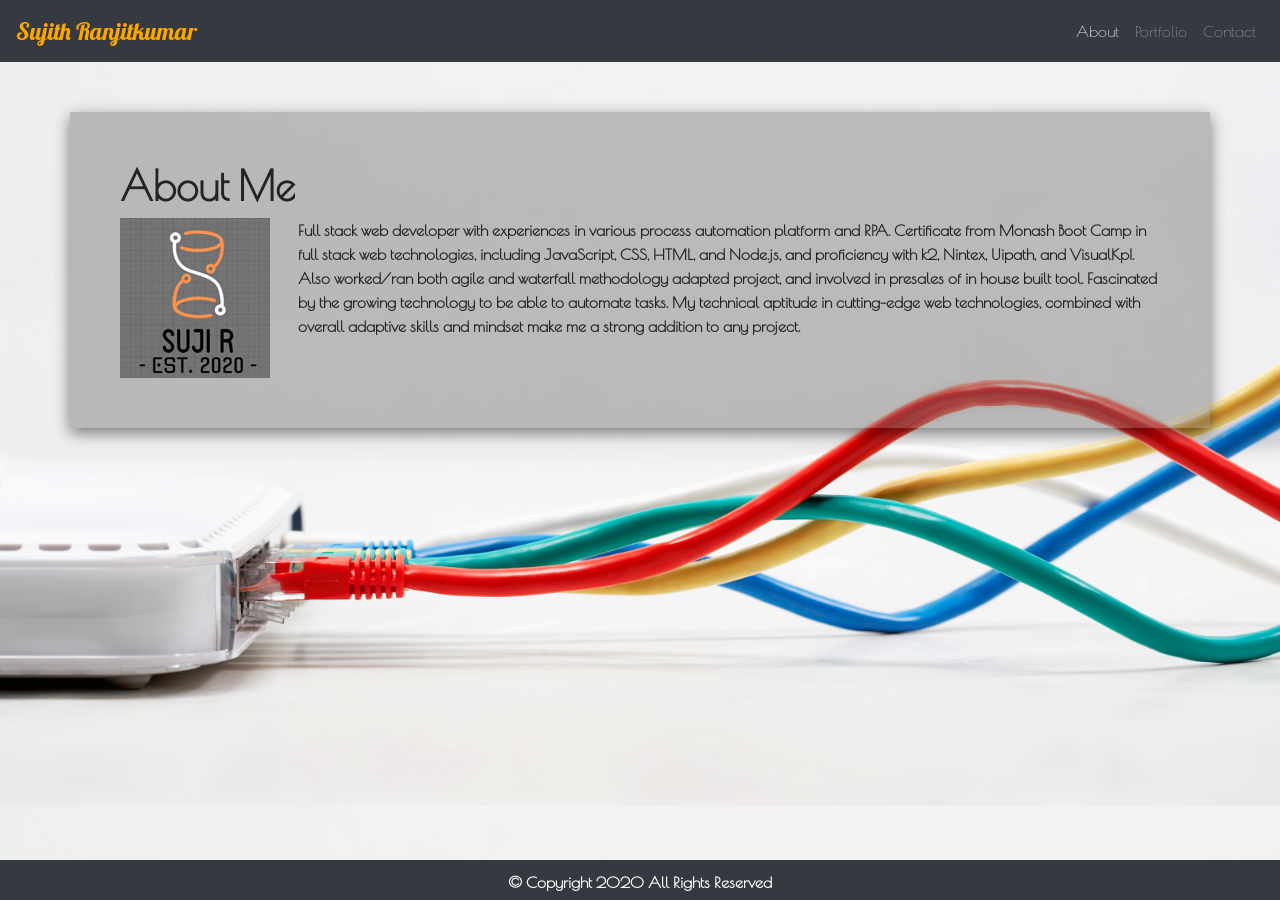
<file: Assignment-2/index.html>
<!DOCTYPE html>
<html lang="en-us">

<head>

  <meta charset="UTF-8">
  <meta name="viewport" content="width=device-width, initial-scale=1.0">
  <meta http-equiv="X-UA-Compatible" content="ie=edge">

  <title>My Bootstrap Portfolio</title>

  <!-- fav icon -->
  <link rel="icon" type="image/x-icon" href="assets/img/favicon.ico"/>
  <!-- Boostrap Stylesheet -->
  <link rel="stylesheet" href="https://maxcdn.bootstrapcdn.com/bootstrap/4.0.0/css/bootstrap.min.css">
  <!-- Google Fonts -->
  <link href="https://fonts.googleapis.com/css2?family=Lobster&family=Poiret+One&display=swap" rel="stylesheet">
  <!-- Our own CSS stylesheet -->
  <link rel="stylesheet" href="assets/css/styles.css" media="screen">

</head>

<body>

  <!-- NavBar -->
  <nav class="navbar navbar-expand-lg navbar-dark bg-dark">

    <!-- Brand and toggle get grouped for better mobile display -->
    <a class="navbar-brand" href="index.html" id="logo">Sujith Ranjitkumar</a>
    <button class="navbar-toggler" type="button" data-toggle="collapse" data-target="#navbarTogglerDemo01"
      aria-controls="navbarTogglerDemo01" aria-expanded="false" aria-label="Toggle navigation">
      <span class="navbar-toggler-icon"></span>
    </button>
    <!-- Nav links to Contact, Portfolio, and Home  -->
    <div class="collapse navbar-collapse" id="navbarTogglerDemo01">
      <ul class="navbar-nav ml-auto mt-2 mt-lg-0">
        <li class="nav-item active"><a class="nav-link" href="https://suji-gith.github.io/MBC-unit2">About</a></li>
        <li class="nav-item"><a class="nav-link" href="https://suji-gith.github.io/MBC-unit2/Portfolio.html">Portfolio</a></li>
        <li class="nav-item"><a class="nav-link" href="https://suji-gith.github.io/MBC-unit2/Contact.html">Contact</a></li>
      </ul>
    </div>

  </nav>

  <!-- About me section -->
  <section class="container">
    <main class="row">
      <!-- Section Title -->
      <div class="col-sm-12">
        <div class="page-header">
          <h1>About Me</h1>
        </div>

        <!-- Content with image -->
        <article class="row">
          <div class="col-sm-12 col-lg-2">
            <img src = "assets/img/SR_Logo.jpg" alt="Placeholder" class="SR hourglass logo">
          </div>
          <div class="col-sm-12 col-lg-10">
            <p>
              Full stack web developer with experiences in various process automation platform and RPA. Certificate from Monash Boot Camp in full stack web technologies, including JavaScript, CSS, HTML, and Node.js, and proficiency with k2, Nintex, Uipath, and VisualKpI. Also  worked/ran both agile and waterfall methodology adapted project, and involved in presales of in house built tool. Fascinated by the growing technology to be able to automate tasks. My technical aptitude in cutting-edge web technologies, combined with overall adaptive skills and mindset make me a strong addition to any project. 
            </p>
          </div>
        </article>
      </div>
    </main>
  </section>

  <!-- Footer -->
  <footer>
    <p>
      &copy; Copyright 2020 All Rights Reserved
    </p>
  </footer>

  <!-- jQuery CDN -->
  <script type="text/javascript" src="https://cdnjs.cloudflare.com/ajax/libs/jquery/3.2.1/jquery.min.js"></script>
  <!-- Bootstrap CDN -->
  <script src="https://maxcdn.bootstrapcdn.com/bootstrap/4.0.0/js/bootstrap.min.js"></script>

</body>

</html>
</file>
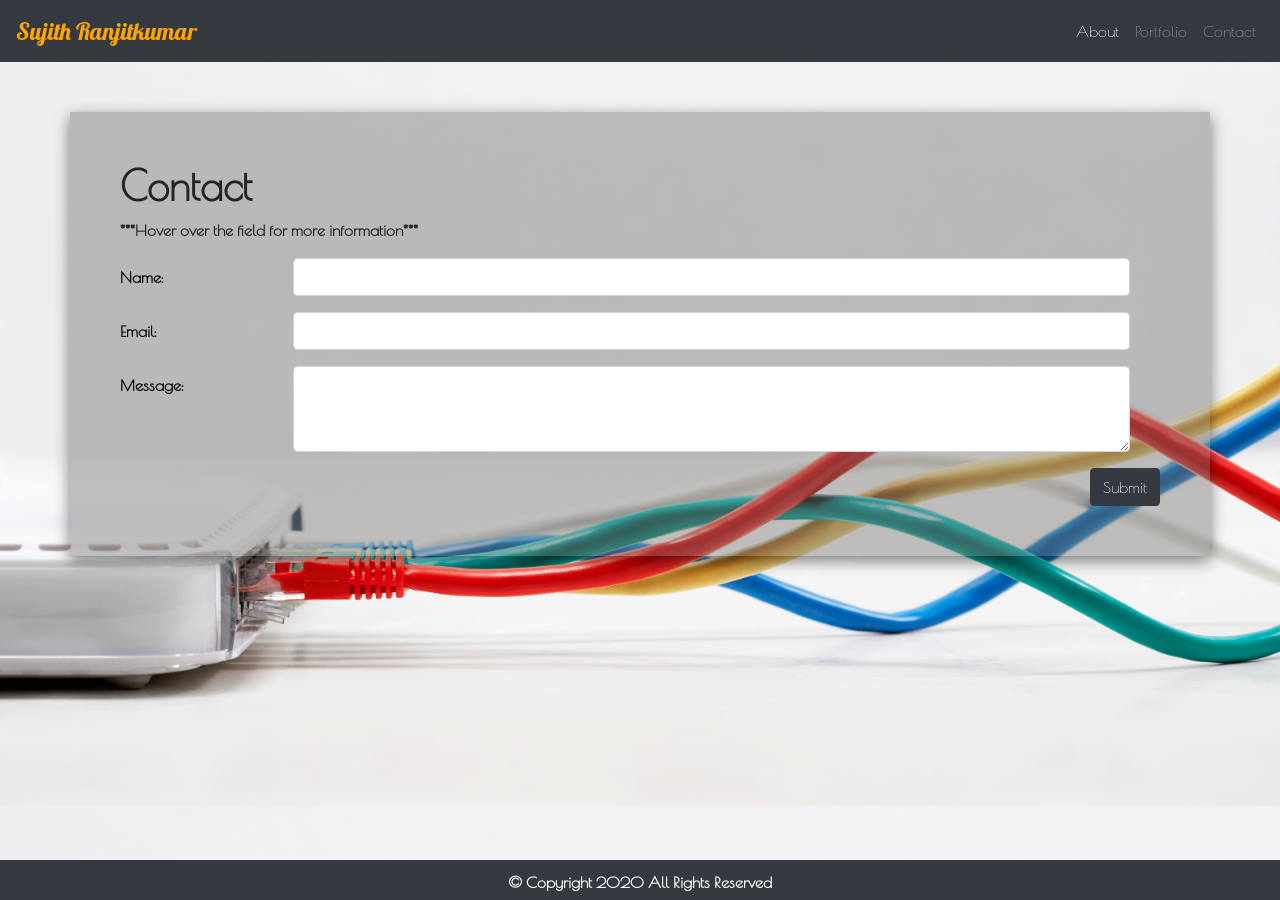
<file: Assignment-2/Contact.html>
<!DOCTYPE html>
<html lang="en-us">

<head>

  <meta charset="UTF-8">
  <meta name="viewport" content="width=device-width, initial-scale=1.0">
  <meta http-equiv="X-UA-Compatible" content="ie=edge">

  <title>My Bootstrap Portfolio</title>

  <!-- Boostrap Stylesheet -->
  <link rel="stylesheet" href="https://maxcdn.bootstrapcdn.com/bootstrap/4.0.0/css/bootstrap.min.css">
  <!-- Google Fonts -->
  <link href="https://fonts.googleapis.com/css2?family=Lobster&family=Poiret+One&display=swap" rel="stylesheet">
  <!-- Our own CSS stylesheet -->
  <link rel="stylesheet" href="assets/css/styles.css" media="screen">

</head>

<body>

  <!-- NavBar -->
  <nav class="navbar navbar-expand-lg navbar-dark bg-dark">

    <!-- Brand and toggle get grouped for better mobile display -->
    <a class="navbar-brand" href="index.html" id="logo">Sujith Ranjitkumar</a>
    <button class="navbar-toggler" type="button" data-toggle="collapse" data-target="#navbarTogglerDemo01"
      aria-controls="navbarTogglerDemo01" aria-expanded="false" aria-label="Toggle navigation">
      <span class="navbar-toggler-icon"></span>
    </button>
    <!-- Nav links to Contact, Portfolio, and Home  -->
    <div class="collapse navbar-collapse" id="navbarTogglerDemo01">
      <ul class="navbar-nav ml-auto mt-2 mt-lg-0">
        <li class="nav-item active"><a class="nav-link" href="https://suji-gith.github.io/MBC-unit2/index.html">About</a></li>
        <li class="nav-item"><a class="nav-link" href="https://suji-gith.github.io/MBC-unit2/Portfolio.html">Portfolio</a></li>
        <li class="nav-item"><a class="nav-link" href="https://suji-gith.github.io/MBC-unit2/Contact.html">Contact</a></li>
      </ul>
    </div>

  </nav>

  <!-- Contact Form  -->
  <form>
    <div class="container">
      <div class="row">
        <div class="col-sm-12">
          <div class="page-header">
            <h1>Contact</h1>
            <p>***Hover over the field for more information***</p>
          </div>
          <div class="row">
            <!-- Name Field -->
            <div class="col-sm-12 form-group row">
              <label for="inputName3" class="col-sm-2 col-form-label">
                <!-- ToolTip -->
                <a href="#" data-toggle="tooltip" title="Enter Your Full Name">Name:</a>
              </label>
              <div class="col-sm-10">
                <input type="Name" class="form-control" id="inputName3">
              </div>
            </div>
            <!-- Email Field -->
            <div class="col-sm-12 form-group row">
              <label for="inputEmail3" class="col-sm-2 col-form-label">
                <!-- ToolTip -->
                <a href="#" data-toggle="tooltip" title="Enter Email (xxxx@gmail.com, xxxx@outlook.com.au)">Email:</a>
              </label>
              <div class="col-sm-10">
                <input type="email" class="form-control" id="inputEmail3">
              </div>
            </div>
            <!-- Message Field -->
            <div class="col-sm-12 form-group row">
              <label for="inputMessage3" class="col-sm-2 col-form-label">
                <!-- ToolTip -->
                <a href="#" data-toggle="tooltip" title="Enter Anything you like!">Message:</a>
              </label>
              <div class="col-sm-10">
                <textarea class="form-control" id="exampleFormControlTextarea1" rows="3"></textarea>
              </div>
            </div>
            <!-- Submit Button -->
            <div class="col-sm-12">
              <button type="button" class="btn btn-dark">Submit</button>
            </div>
          </div>
        </div>
      </div>
  </form>

  <!-- Footer -->
  <footer>
    <p>
      &copy; Copyright 2020 All Rights Reserved
    </p>
  </footer>

  <!-- jQuery CDN -->
  <script type="text/javascript" src="https://cdnjs.cloudflare.com/ajax/libs/jquery/3.2.1/jquery.min.js"></script>
  <!-- Bootstrap CDN -->
  <script src="https://maxcdn.bootstrapcdn.com/bootstrap/4.0.0/js/bootstrap.min.js"></script>
  </script>

</body>

</html>
</file>
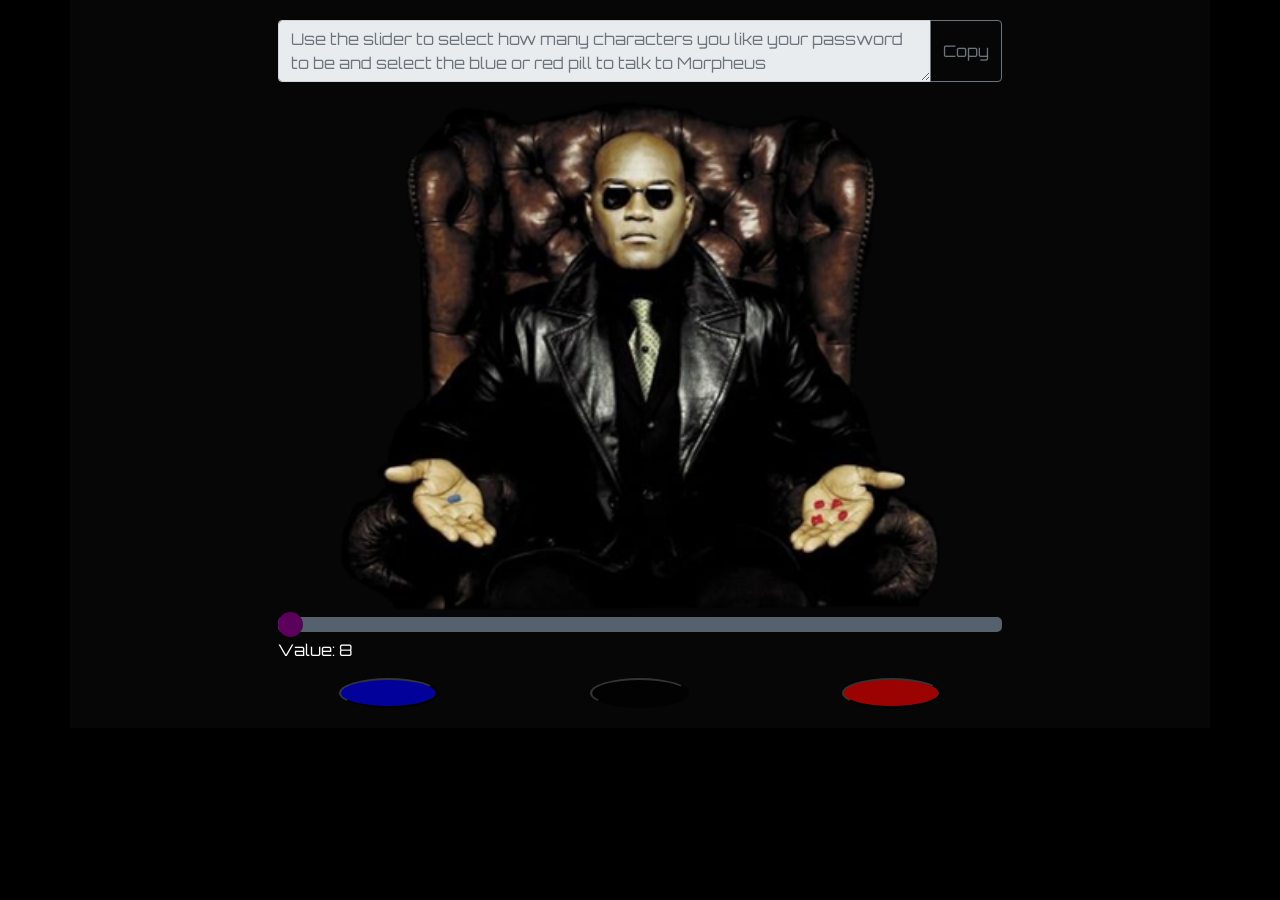
<file: Assignment-3/Rdm-PassGen.html>
<!DOCTYPE html>
<html lang="en">

<head>
    <meta charset="UTF-8">
    <meta name="viewport" content="width=device-width, initial-scale=1.0">
    <title>Random Password Generator</title>

    <!-- Fav icon -->
    <link rel="icon" type="image/x-icon" href="../Assignment-3/assets/img/Detectivefavicon.ico"/>
    <!-- Google Font -->
    <link href="https://fonts.googleapis.com/css2?family=Orbitron&display=swap" rel="stylesheet">
    <!-- Bootstrap CSS  -->
    <link rel="stylesheet" href="https://maxcdn.bootstrapcdn.com/bootstrap/4.0.0/css/bootstrap.min.css">
    <!-- Own CSS  -->
    <link rel="stylesheet" href="../Assignment-3/assets/css/styles.css">
</head>

<body>

    <!--Matrix background -->
    <canvas id="c"></canvas>

    <div class="container">
        <div class="row">
            <div class="col-lg-8 col-sm-12 mx-auto">
                <div class="content">
                    <!-- Textarea for generated password -->
                    <div class="input-group mb-3">
                        <textarea class="form-control" aria-label="With textarea"
                            placeholder="Use the slider to select how many characters you like your password to be and select the blue or red pill to talk to Morpheus"
                            readonly="true"></textarea>
                        <div class="input-group-append">
                            <button class="btn btn-outline-secondary" type="button" id="copyBtn">Copy</button>
                        </div>
                    </div>

                    <!-- Morpheus image -->
                    <img src="../Assignment-3/assets/img/MorpheusChair.png" class="morpheus" alt="Morpheus Options">

                    <!-- Slider -->
                    <input type="range" min="8" max="128" value="8" class="slider" id="myRange">
                    <p>Value: <span id="demo"></span></p>

                    <!-- buttons -->
                    <div class="row buttons">
                        <div class="col">
                            <button type="button" id="bBtn">Generate</button>
                        </div>

                        <div class="col">
                            <button type="button" id="pBtn">Generate</button>
                        </div>

                        <div class="col">
                            <button type="button" id="rBtn">Generate</button>
                        </div>
                    </div>
                </div>
            </div>
        </div>
    </div>

    <!--Link to javascript -->
    <script type="text/javascript" src="../Assignment-3/assets/js/script.js"></script>

</body>

</html>
</file>
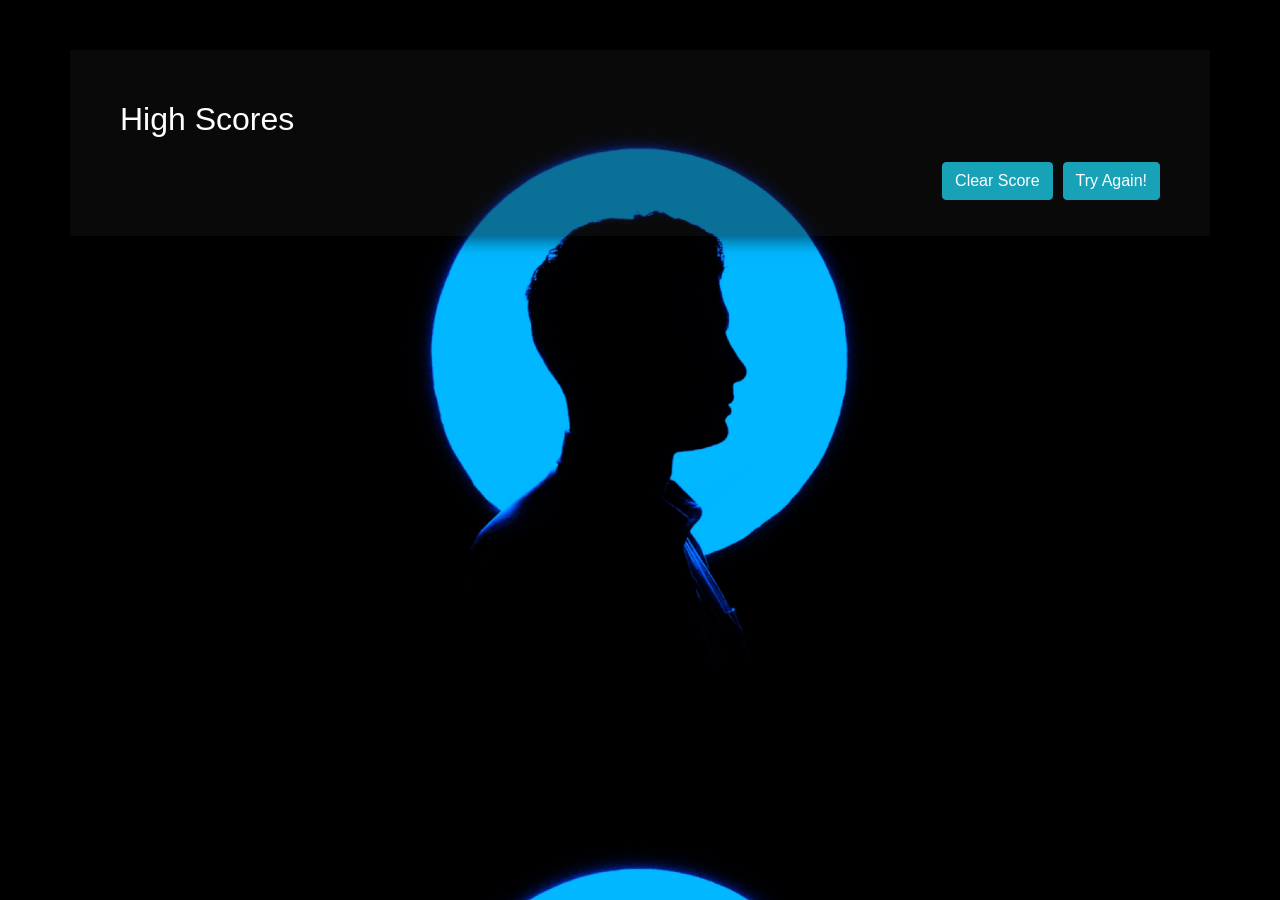
<file: Assignment-4/HighScore.html>
<!DOCTYPE html>
<html lang="en-us">

<head>

  <meta charset="UTF-8">
  <meta name="viewport" content="width=device-width, initial-scale=1.0">
  <meta http-equiv="X-UA-Compatible" content="ie=edge">

  <title>HighScore List</title>

  <!-- Added link to the jQuery library -->
  <script src="https://cdnjs.cloudflare.com/ajax/libs/jquery/3.2.1/jquery.min.js"></script>
  <!-- Bootstrap Style Link -->
  <link rel="stylesheet" href="https://stackpath.bootstrapcdn.com/bootstrap/4.5.0/css/bootstrap.min.css">
  <!-- Google Font Link -->
  <link href="https://fonts.googleapis.com/css2?family=Manrope&display=swap" rel="stylesheet">
  <!-- Fav icon -->
  <link rel="icon" type="image/x-icon" href="../Assignment-4/assets/img/QMark.ico"/>
   <!-- Own CSS  -->
   <link rel="stylesheet" href="../Assignment-4/assets/css/styles.css">

</head>

<body>

  <div class="container">

    <h2>High Scores</h2>

    <!-- Empty Ordered List for high scores to be appended-->
    <ol id="highScoreList"></ol>

    <!-- Go back to quiz page via link -->
    <a href="QuizPage.html">
      <button class="btn btn-info">Try Again!</button>
    </a>

    <!-- Button to clear high scores -->
    <button id="clearHS" class="btn btn-info">Clear Score</button>

  </div>

 <!-- javascript link -->
 <script src="./assets/javascript/userScores.js"></script>

</body>

</html>
</file>
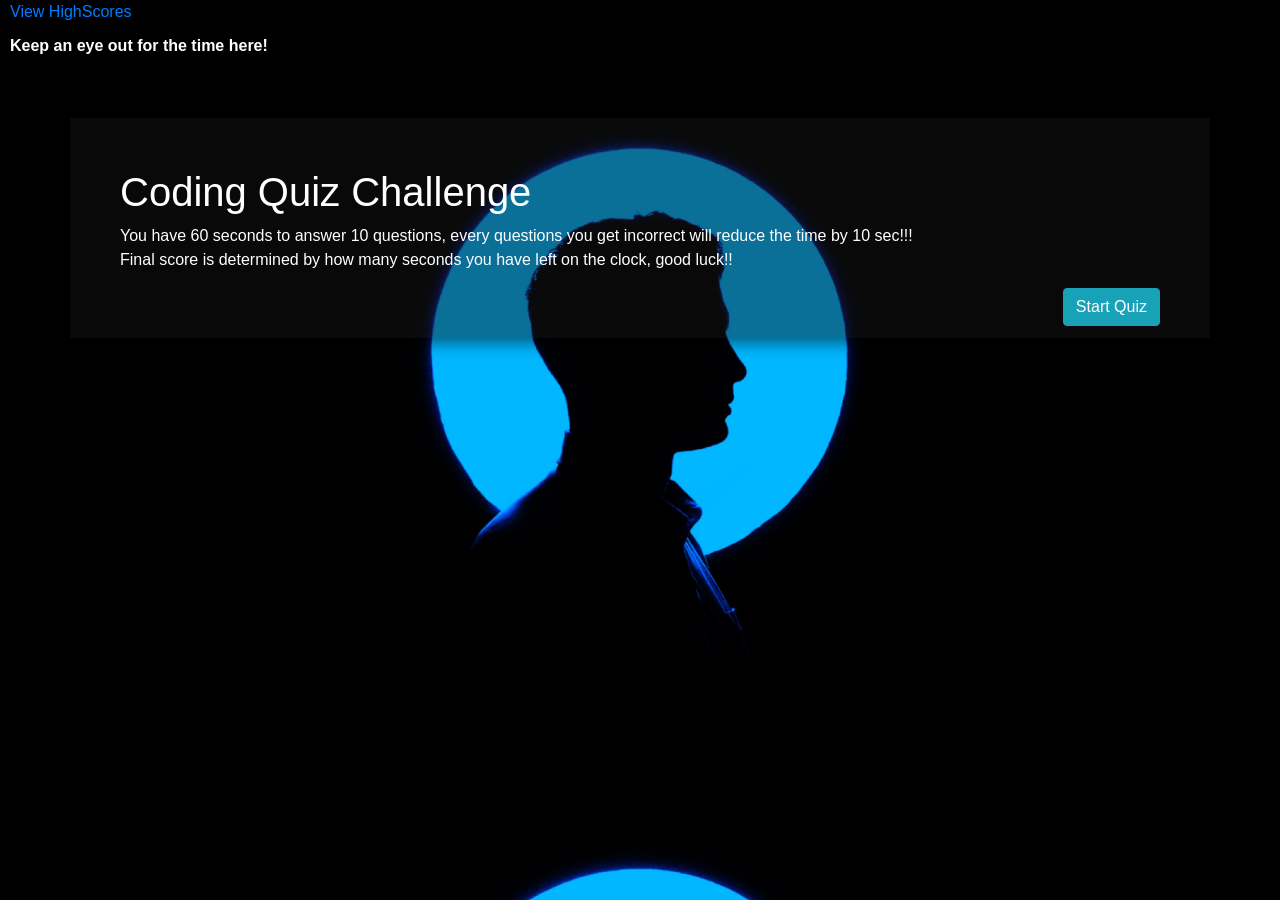
<file: Assignment-4/QuizPage.html>
<!DOCTYPE html>
<html lang="en-us">

<head>

  <meta charset="UTF-8">
  <meta name="viewport" content="width=device-width, initial-scale=1.0">
  <meta http-equiv="X-UA-Compatible" content="ie=edge">

  <title>Quiz Game</title>

  <!-- Added link to the jQuery library -->
  <script src="https://cdnjs.cloudflare.com/ajax/libs/jquery/3.2.1/jquery.min.js"></script>
  <!-- Bootstrap Style Link -->
  <link rel="stylesheet" href="https://stackpath.bootstrapcdn.com/bootstrap/4.5.0/css/bootstrap.min.css">
  <!-- Google Font Link -->
  <link href="https://fonts.googleapis.com/css2?family=Manrope&display=swap" rel="stylesheet">
  <!-- Fav icon -->
  <link rel="icon" type="image/x-icon" href="../Assignment-4/assets/img/QMark.ico" />
  <!-- Own CSS  -->
  <link rel="stylesheet" href="../Assignment-4/assets/css/styles.css">

</head>

<body>

  <!-- link to high scores page -->
  <div class="highScores">
    <a href="HighScore.html">View HighScores</a>
  </div>

  <!-- Display time left -->
  <div class="countDown">
    <div id="timer"><span>Keep an eye out for the time here!</div>
  </div>

  <div class="container">

    <!-- Quiz instructions and start button -->
    <div class="main">

      <h1>Coding Quiz Challenge</h1>

      <p>You have 60 seconds to answer 10 questions, every questions you get incorrect will reduce the time by 10 sec!!!
        <br> Final score is determined by how many seconds you have left on the clock, good luck!!</p>

      <button id="startQuiz" class="btn btn-info">Start Quiz</button>

    </div>

    <!-- hidden div to display quiz -->

    <div id="questions">
      <h2 id="quizHeading"></h2>
      <div id="multiChoice" class="choices"></div>
    </div>


    <!-- GameOver Screen -->

    <div id="gameOver" hidden>

      <h1>Game over</h1>

      <p>Your final score is
        <span id="userScore"></span>.
      </p>

      <div class="input-group">
        <input type="text" max="2" id="initials" class="form-control" placeholder="Enter your Initials">
        <div class="input-group-append">
          <button class="btn btn-info" type="button" id="submit">Submit</button>
        </div>
      </div>
    </div>

    <!-- Correct Alert -->
    <div class="alert alert-success" role="alert" hidden="true"> Correct!!!</div>
    <!-- Incorrect Alert -->
    <div class="alert alert-danger" role="alert" hidden> Incorrect!!!</div>


  </div>

  <!-- javaScript for Question and Answers -->
  <script src="./assets/javascript/QnA.js"></script>
  <!-- javaScript for Logic -->
  <script src="./assets/javascript/script.js"></script>

</body>

</html>
</file>
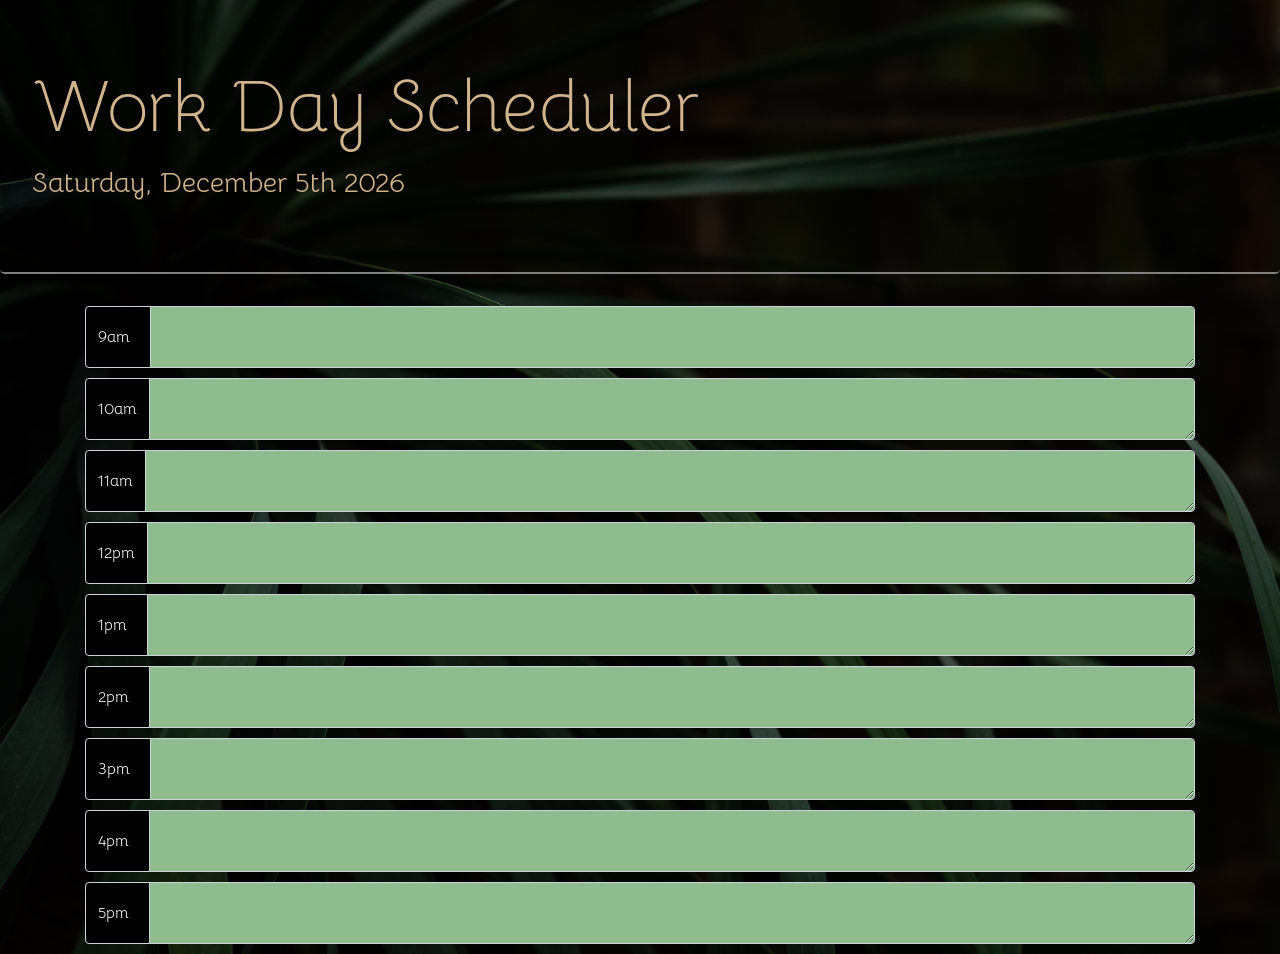
<file: Assignment-5/DayPlanner.html>
<!DOCTYPE html>
<html lang="en">

<head>
  <meta charset="UTF-8" />
  <meta name="viewport" content="width=device-width, initial-scale=1.0" />
  <meta http-equiv="X-UA-Compatible" content="ie=edge" />


  <!-- Favicon reference -->
  <link rel="icon" type="image/x-icon" href="../Assignment-5/assets/img/Favicon/favicon.ico"/>
  <!--BootStrap style sheet-->
  <link rel="stylesheet" href="https://stackpath.bootstrapcdn.com/bootstrap/4.3.1/css/bootstrap.min.css" />
  <!-- Google Font -->
  <link href="https://fonts.googleapis.com/css2?family=Bellota:wght@700&display=swap" rel="stylesheet">
  <!-- Font Awesome -->
  <link rel="stylesheet" href="https://pro.fontawesome.com/releases/v5.10.0/css/all.css"/>
  <!-- Own style sheet-->
  <link rel="stylesheet" href="./assets/css/style.css"/>

  <title>Work Day Scheduler</title>
</head>

<body>
  <!-- header with title, app description, current day, date and year -->
  <header class="jumbotron">
    <h1 class="display-3">Work Day Scheduler</h1>
    <p id="currentDay" class="lead"></p>
    <h3 id="headerDate"></h3>
  </header>

  <!-- Time blocks -->
  <div class="container">
    <!-- 9am -->
    <div class="input-group">
      <div class="input-group-prepend">
        <span class="input-group-text paddingFix">9am</span>
      </div>
      <textarea class="form-control" aria-label="With textarea" data-columns="0" data-toggle="tooltip" title="Click to Add Task"></textarea>
    </div>

    <!-- 10am -->
    <div class="input-group">
      <div class="input-group-prepend">
        <span class="input-group-text">10am</span>
      </div>
      <textarea class="form-control" aria-label="With textarea" data-columns="1" data-toggle="tooltip" title="Click to Add Task"></textarea>
    </div>

    <!-- 11am -->
    <div class="input-group">
      <div class="input-group-prepend">
        <span class="input-group-text">11am</span>
      </div>
      <textarea class="form-control" aria-label="With textarea" data-columns="2" data-toggle="tooltip" title="Click to Add Task"></textarea>
    </div>

    <!-- 12pm -->
    <div class="input-group">
      <div class="input-group-prepend">
        <span class="input-group-text">12pm</span>
      </div>
      <textarea class="form-control" aria-label="With textarea" data-columns="3" data-toggle="tooltip" title="Click to Add Task"></textarea>
    </div>

    <!-- 1pm -->
    <div class="input-group">
      <div class="input-group-prepend">
        <span class="input-group-text paddingFix">1pm</span>
      </div>
      <textarea class="form-control" aria-label="With textarea" data-columns="4" data-toggle="tooltip" title="Click to Add Task"></textarea>
    </div>

    <!-- 2pm -->
    <div class="input-group">
      <div class="input-group-prepend">
        <span class="input-group-text paddingFix">2pm</span>
      </div>
      <textarea class="form-control" aria-label="With textarea" data-columns="5" data-toggle="tooltip" title="Click to Add Task"></textarea>
    </div>

    <!-- 3pm -->
    <div class="input-group">
      <div class="input-group-prepend">
        <span class="input-group-text paddingFix">3pm</span>
      </div>
      <textarea class="form-control" aria-label="With textarea" data-columns="6" data-toggle="tooltip" title="Click to Add Task"></textarea>
    </div>

    <!-- 4pm -->
    <div class="input-group">
      <div class="input-group-prepend">
        <span class="input-group-text paddingFix">4pm</span>
      </div>
      <textarea class="form-control" aria-label="With textarea" data-columns="7" data-toggle="tooltip" title="Click to Add Task"></textarea>
    </div>

    <!-- 5pm -->
    <div class="input-group">
      <div class="input-group-prepend">
        <span class="input-group-text paddingFix">5pm</span>
      </div>
      <textarea class="form-control" aria-label="With textarea" data-columns="8" data-toggle="tooltip" title="Click to Add Task"></textarea>
    </div>

  </div>

  <!-- Modal for task Input -->
  <div class="modal" tabindex="-1" role="dialog" id="myModal">
    <div class="modal-dialog modal-dialog-centered">
      <div class="modal-content">
        <div class="modal-body">
          <div class="form-group">
            <label for="message-text" class="col-form-label">Enter Task:<span id="blockId" hidden></span></label>
            <textarea id="taskInput"></textarea>
          </div>
        </div>
        <div class="modal-footer">
          <button type="button" class="btn btn-secondary" data-dismiss="modal"><i class="far fa-window-close"></i> Close</button>
          <button type="button" id="saveButton" class="btn btn-dark"><i class="far fa-calendar-plus"></i> Add</button>
        </div>
      </div>
    </div>
  </div>

  <!-- Moment.js script link -->
  <script src="./assets/lib/moment/moment.with-local.js"></script>
  <!-- jquery  script link -->
  <script src="https://code.jquery.com/jquery-3.4.1.min.js"></script>
  <!-- Bootstrap script link -->
  <script src="https://stackpath.bootstrapcdn.com/bootstrap/4.5.0/js/bootstrap.min.js"></script>
  <!-- Own js script link-->
  <script src="../Assignment-5/assets/javascript/script.js"></script>

</body>

</html>
</file>
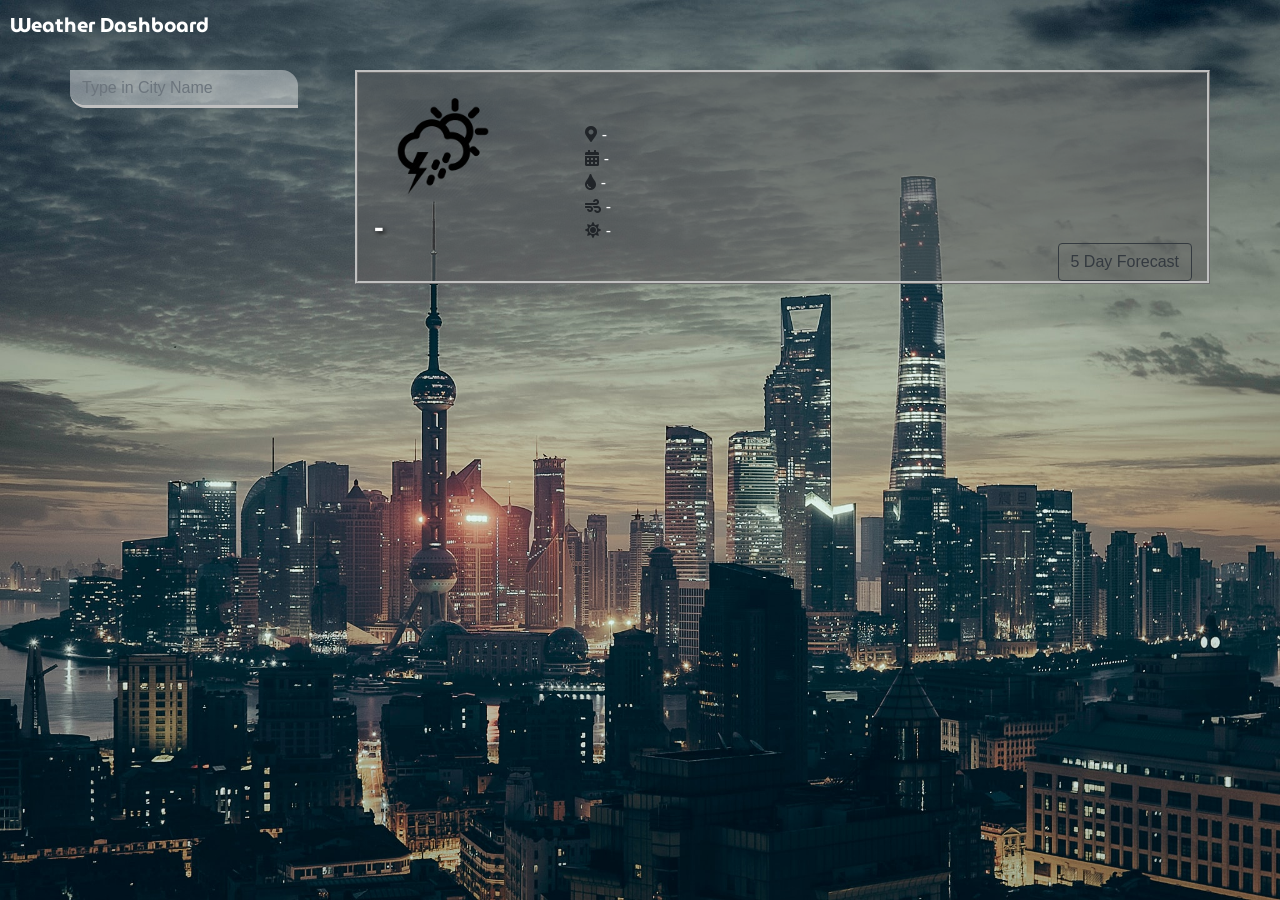
<file: Assignment-6/WeatherDashboard.html>
<!DOCTYPE html>
<html lang="en">

<head>
  <meta charset="UTF-8" />
  <meta name="viewport" content="width=device-width, initial-scale=1.0" />
  <meta http-equiv="X-UA-Compatible" content="ie=edge" />


  <!-- Favicon reference -->
  <link rel="icon" type="image/x-icon" href="../Assignment-6/assets/img/Favicon/favicon.ico" />
  <!--BootStrap style sheet-->
  <link rel="stylesheet" href="https://stackpath.bootstrapcdn.com/bootstrap/4.3.1/css/bootstrap.min.css" />
  <!-- Google Font -->
  <link href="https://fonts.googleapis.com/css2?family=Josefin+Sans:wght@500&family=MuseoModerno:wght@600&display=swap"
    rel="stylesheet">
  <!-- Font Awesome -->
  <link rel="stylesheet" href="https://pro.fontawesome.com/releases/v5.10.0/css/all.css" />
  <!-- Own style sheet-->
  <link rel="stylesheet" href="../Assignment-6/assets/css/style.css"/>

  <title>Weather Dashboard</title>
</head>

<body>
  <!-- Nav -->
  <header>
    <nav>
      <span class="navbarTitle">Weather Dashboard</span>
    </nav>
  </header>

  <!-- Search + Main content -->
  <div class="container">
    <div class="row">

      <!-- Search Section Start-->
      <div class="col-sm-12 col-lg-3">
        <!-- Search Control -->
        <div class="row">
          <input type="text" id="searchControl" class="form-control" placeholder="Type in City Name"
            data-toggle="tooltip" data-placement="right" title="Press Enter to Search">
        </div>
        <!-- Search History -->
        <div class="row" id="searchHistory"></div>
      </div>
      <!-- Search Section End-->

      <!-- Main Weather Content Start -->
      <div class="MWC col-sm-12 col-lg-9">
        <div class="row">

          <!-- Weather Icon -->
          <div class="col-sm-12 col-lg-3">
            <div class="weatherIcon">
              <img id="weatherIcon" src="../Assignment-6/assets/img/default-weather-icon.png">
            </div>

            <!-- Temperature -->
            <div class="temperature">
              <span id="temperature">-</span>
            </div>
          </div>

          <!-- Location, Date, humidity, Wind Speed, UV Index -->
          <div class="col-sm-12 col-lg-9 wdStats">

            <!-- Location -->
            <div class="location">
              <span><i class="fas fa-map-marker-alt"></i></span>
              <span id="location">-</span>
            </div>

            <!-- Date -->
            <div class="date">
              <span><i class="fas fa-calendar-alt"></i></span>
              <span id="date">-</span>
            </div>

            <!-- Humidity -->
            <div class="humidity">
              <span><i class="fas fa-tint"></i></span>
              <span id="humidity">-</span>
            </div>

            <!-- Wind Speed -->
            <div class="windSpeed">
              <span><i class="fas fa-wind"></i></span>
              <span id="windSpeed">-</span>
            </div>

            <!-- UV Index -->
            <div class="uvIndex">
              <span><i class="fas fa-sun"></i></span>
              <span id="uvIndex">-</span>
            </div>

            <button type="button" class="btn btn-outline-dark" id="forecastBtn">5 Day Forecast</button>
          </div>
        </div>
      </div>
      <!-- Main Weather Content End -->
    </div>
  </div>

  <!-- 5 day Forecast -->
  <div class="container" id="forecastBody">
    <div class="row">
      <div class="foreCast col">
        <div class="row">
          <!-- Day 1 -->
          <div class="col-sm-12 col-lg">
            <!-- Weather Icon -->
            <img src="../Assignment-6/assets/img/default-weather-icon.png" class="mr-3" alt="weather icon day 1">
            <br>
            <!-- Date -->
            <div>
              <span><i class="fas fa-calendar-alt"></i></span>
              <span class="date5"></span>
            </div>
            <!-- Temperature -->
            <div>
              <span><i class="fas fa-thermometer-half"></i></span>
              <span class="temperature5"></span>
            </div>
            <!-- Humidity -->
            <div>
              <span><i class="fas fa-tint"></i></span>
              <span class="humidity5"></span>
            </div>
          </div>

          <!-- Day 2 -->
          <div class="col-sm-12 col-lg">
            <!-- Weather Icon -->
            <img src="../Assignment-6/assets/img/default-weather-icon.png" class="mr-3" alt="weather icon day 1">
            <br>
            <!-- Date -->
            <div>
              <span><i class="fas fa-calendar-alt"></i></span>
              <span class="date5"></span>
            </div>
            <!-- Temperature -->
            <div>
              <span><i class="fas fa-thermometer-half"></i></span>
              <span class="temperature5"></span>
            </div>
            <!-- Humidity -->
            <div>
              <span><i class="fas fa-tint"></i></span>
              <span class="humidity5"></span>
            </div>
          </div>

          <!-- Day 3 -->
          <div class="col-sm-12 col-lg">
            <!-- Weather Icon -->
            <img src="../Assignment-6/assets/img/default-weather-icon.png" class="mr-3" alt="weather icon day 1">
            <br>
            <!-- Date -->
            <div>
              <span><i class="fas fa-calendar-alt"></i></span>
              <span class="date5"></span>
            </div>
            <!-- Temperature -->
            <div>
              <span><i class="fas fa-thermometer-half"></i></span>
              <span class="temperature5"></span>
            </div>
            <!-- Humidity -->
            <div>
              <span><i class="fas fa-tint"></i></span>
              <span class="humidity5"></span>
            </div>
          </div>

          <!-- Day 4 -->
          <div class="col-sm-12 col-lg">
            <!-- Weather Icon -->
            <img src="../Assignment-6/assets/img/default-weather-icon.png" class="mr-3" alt="weather icon day 1">
            <br>
            <!-- Date -->
            <div>
              <span><i class="fas fa-calendar-alt"></i></span>
              <span class="date5"></span>
            </div>
            <!-- Temperature -->
            <div>
              <span><i class="fas fa-thermometer-half"></i></span>
              <span class="temperature5"></span>
            </div>
            <!-- Humidity -->
            <div>
              <span><i class="fas fa-tint"></i></span>
              <span class="humidity5"></span>
            </div>
          </div>

          <!-- Day 5 -->
          <div class="col-sm-12 col-lg">
            <!-- Weather Icon -->
            <img src="../Assignment-6/assets/img/default-weather-icon.png" class="mr-3" alt="weather icon day 1">
            <br>
            <!-- Date -->
            <div>
              <span><i class="fas fa-calendar-alt"></i></span>
              <span class="date5"></span>
            </div>
            <!-- Temperature -->
            <div>
              <span><i class="fas fa-thermometer-half"></i></span>
              <span class="temperature5"></span>
            </div>
            <!-- Humidity -->
            <div>
              <span><i class="fas fa-tint"></i></span>
              <span class="humidity5"></span>
            </div>
          </div>
        </div>
      </div>
    </div>
  </div>
  </div>
  <!-- 5 day Forecast End -->

  <!-- Moment.js script link -->
  <script src="./assets/lib/moment/moment.with-local.js"></script>
  <!-- jquery  script link -->
  <script src="https://code.jquery.com/jquery-3.4.1.min.js"></script>
  <!-- Bootstrap script link -->
  <script src="https://stackpath.bootstrapcdn.com/bootstrap/4.5.0/js/bootstrap.min.js"></script>
  <!-- Own js script link-->
  <script src="../Assignment-6/assets/javascript/script.js"></script>

</body>

</html>
</file>
<file: Assignment-2/assets/css/styles.css>
/* --- STYLES FOR ALL PAGES --- */
body {
  /* Typography */
  font-family: 'Poiret One', cursive;

  background: url(../img/rbw_cable.jpg);
  background-size: 100%;

}

/* NAV START */
#logo {
font-family: 'Lobster', cursive;

/* Typography */
font-size: 24px;
color: orange;
}

/* override bootstrap hover color and border */
#navbarTogglerDemo01 a:hover {
  color: orange;
}

/* Header and General Typography  */
.page-header h1, p {
  font-weight: bold;
}

/* Container CSS */
.container {
  margin-top: 50px;
  margin-bottom: 150px;
  padding: 50px;
  background: rgba(116, 115, 113, 0.438);
  box-shadow: 0 5px 15px rgba(0, 0, 0, .5);
}

/* BEGIN FOOTER */
footer {
  /* Positioning */
  position: fixed;
  bottom: 0;
  left: 0;

  /* Footer Size */
  width: 100vw;
  height: 40px;

  /* Visual */
  background-color: #343a40;
  color: #fff;
  text-align: center;
}

/* Footer content padding */
footer p{
  padding: 10px;
}

/* END FOOTER */


/* --- PAGE-SPECIFIC STYLES --- */

/* PORTFOLIO PAGE */

/* Card Heading color */
.card-body .card-title {
  color: orange;
  font-weight: bold;
}

.card-body:hover{
  background-color: #343a40;
  color: #fff;
}

/* CONTACT FORM PAGE  */

/* Contact Field links */
.container a{
  font-weight: bold;
  color: black;
}

/* Contact Field box */
.container .form-control:focus {
  background-color: orange;
  color: black;
  font-weight: 600;
}

/* Button Position */
.container .btn{
  float: right;
}

/* Button effect */
.container .btn:hover {
  opacity: .7;
  color: orange;
}
</file>
<file: Assignment-3/assets/css/styles.css>
/*** body style ***/
body {
    background-color: black;
    color: white;
    font-family: 'Orbitron', sans-serif;
}

/* Matrix background */
canvas {
    position: absolute;
    display:block;
    left: 0px;
    top: 0px;
    z-index: -1;
}


/*** Style for container ***/
.container {
    margin-bottom: 15px;
    background-color: rgba(136, 136, 136, 0.048);
    padding: 20px;
    width: 100%;
}

/*** Morpheus image ***/
.morpheus {
    display: block;
    margin-left: auto;
    margin-right: auto;
    width: 87%;
    
}

/*** Slider style ***/
.slider {
    width: 100%;
    -webkit-appearance: none;
    height: 15px;
    border-radius: 5px;
    background: lightslategray;
    outline: none;
    opacity: 0.7;
}
  
.slider:hover {
    opacity: 1;
}
  
.slider::-webkit-slider-thumb {
    -webkit-appearance: none;
    appearance: none;
    width: 25px;
    height: 25px;
    border-radius: 50%;
    background:purple;
    cursor: pointer;
}

/*** button style ***/
.col {
    padding: 0;
    text-align: center;
    
}

/*button to the right */
#bBtn {
    border-radius: 70%;
    background: blue;
    color: blue;
    opacity: 60%;
    cursor: pointer;
}

#bBtn:hover {
    color: white;
}

/*button to the middle */
#pBtn {
    border-radius: 70%;
    background: black;
    color: black;
    opacity: 60%;
    cursor: pointer;
}

#pBtn:hover {
    background: purple;
    color: white;
}

/*button to the left */
#rBtn {
    border-radius: 70%;
    background: red;
    color: red;
    opacity: 60%;
    cursor: pointer;
}

#rBtn:hover {
    color: white;
}
</file>
<file: Assignment-4/assets/css/styles.css>
/* --- STYLES FOR ALL PAGES --- */
body {

  background: url(../img/ThinkingBackground.jpg);
  background-size: cover;
  height: 100%;
  overflow: hidden;

}

/* view highdscore link */
a {
  text-decoration: none;
  padding: 10px;
}

/* Countdown timer */
#timer {
  color: white;
  font-weight: bold;
  padding: 10px;
}

/* start quiz button */
button {
  border-radius: 5px;
}

/* Button Position */
.container .btn{
  float: right;
}

/* General button margin */
.btn {
  margin-left: 10px;
}

/* Multiple choices button */
.choice {
  color: white;
  background-color: #17a2b8;
  border-color: #17a2b8;
  border-radius: 5px;
  display: block;
  margin-top: 10px;
  margin-bottom: 5px;
}

/* List styles */
ol {
  padding-left: 0px;
  max-height: 400px;
  overflow: auto;
}

li {
  padding: 5px;
  list-style: decimal inside none;
}




/* Container */
.container {
  color: white;
  margin-top: 50px;
  margin-bottom: 150px;
  padding: 50px;
  background: rgba(22, 22, 22, 0.438);
  box-shadow: 0 5px 15px rgba(0, 0, 0, .5);
}
</file>
<file: Assignment-5/assets/css/style.css>
body {
  font-family: 'Bellota', cursive;
  font-size: 16px;
  background: url(../img/botanical-green.jpg);
  background-size: cover;
  height: 100%;
  
}

.jumbotron {
  /* text-align: center; */
  background-color: transparent;
  color: tan;
  border-bottom:  2px solid;
  border-color: grey;

}

/* Input-group time blocks */
.input-group {
  margin-bottom: 10px;
}

.input-group-text {
  background-color: black;
  color: whitesmoke;
}

.paddingFix {
  padding-right: 20px;
}

.form-control {
  cursor: pointer;
}

/* modal style */
.modal-content {
  background-color: lightgray;
}

#taskInput {
  border-radius: 5px;
  display: inherit;
  background-color: dimgray;
  color: tan;
  width: 100%;
}
</file>
<file: Assignment-6/assets/css/style.css>
/* Background */
body {
  background: url(../img/Initial-Background.jpg);
  background-size: cover;
  background-repeat: no-repeat;
  background-position: top center;
  min-height: 100vh;
  display: flex;
  flex-direction: column;
  
}

/* Nav bar */
nav {
  background: transparent;
  color: white;
  font-size: 20px;
  font-weight: bold;
  padding: 10px 10px 30px 10px;
  font-family: 'MuseoModerno', cursive;
}

/* Search City Section */
#searchControl {
  width: 80%;
  border: none;
  outline: none;
  background-color: rgba(255, 255, 255, 0.4);
  border-radius: 0px 16px 0px 16px;
  border-bottom: 3px solid silver;
  transition: 0.2s ease-out;
}

#searchControl:focus {
  background-color: rgba(255, 255, 255, 0.8);
}

#searchHistory {
  width: 80%;
  padding-top: 10px;
}

/* Main Weather Content */
.MWC {
  background: rgba(97, 97, 97, 0.534);
  border-style: ridge;
  border-color: silver;
}

#temperature {
  color: white;
  font-size: 40px;
  text-align: left;
  text-shadow: 2px 2px 5px black;
  font-family: 'Josefin Sans', sans-serif;
}

#weatherIcon {
  width: 100px;
  height: 100px;
  margin-top: 25px;
  margin-left: 20px;
}

.wdStats {
  padding-top: 50px;
}

#location, #date, #humidity, #windSpeed, #uvIndex {
  color: white;
}

#forecastBtn {
  float: right;
}

/* 5 Day Forecast Section */
#forecastBody {
  margin-top: 70px;
  background: rgba(97, 97, 97, 0.534);
  border-style: ridge;
  border-color: silver;  

  /* visibility: hidden; */
}

  /* Weather Icon */
  .mr-3{
    width: 100px;
    height: 100px;
  }

.date5, .temperature5, .humidity5 {
  color: white;
}
</file>
